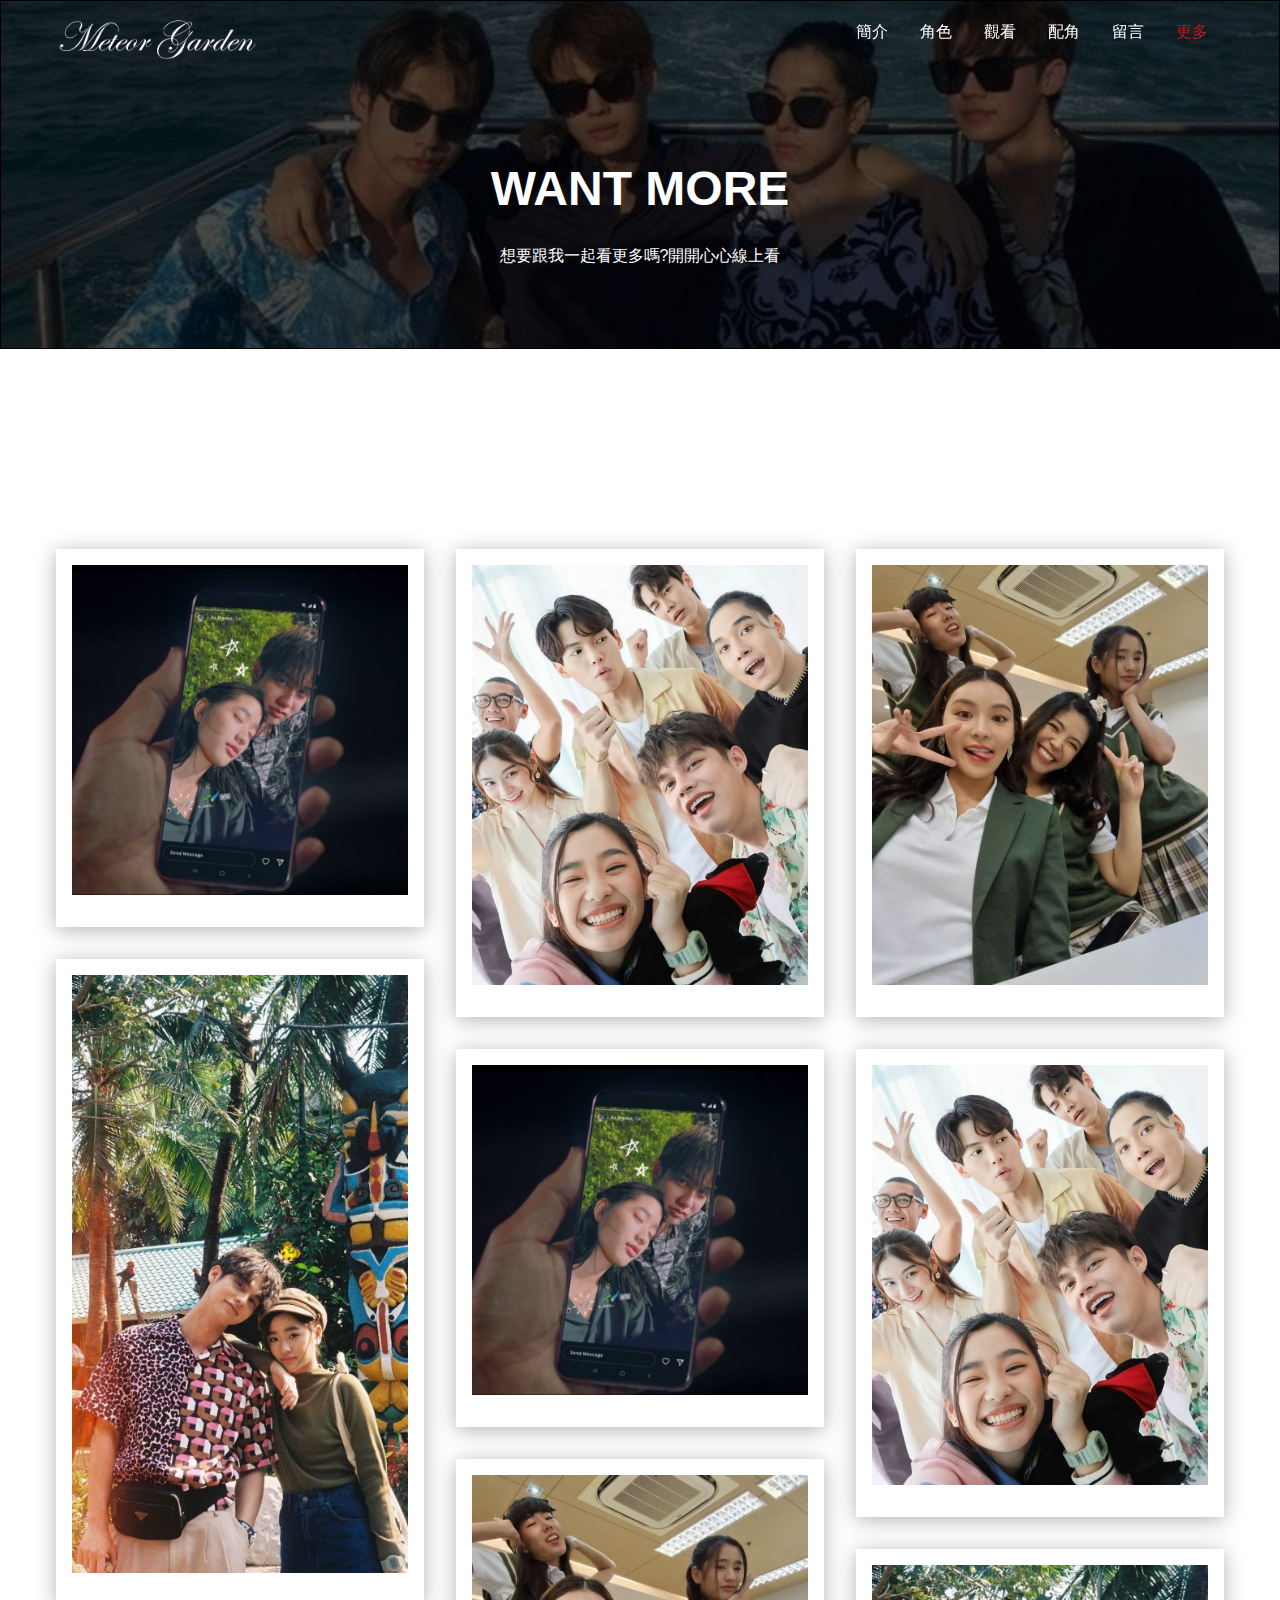
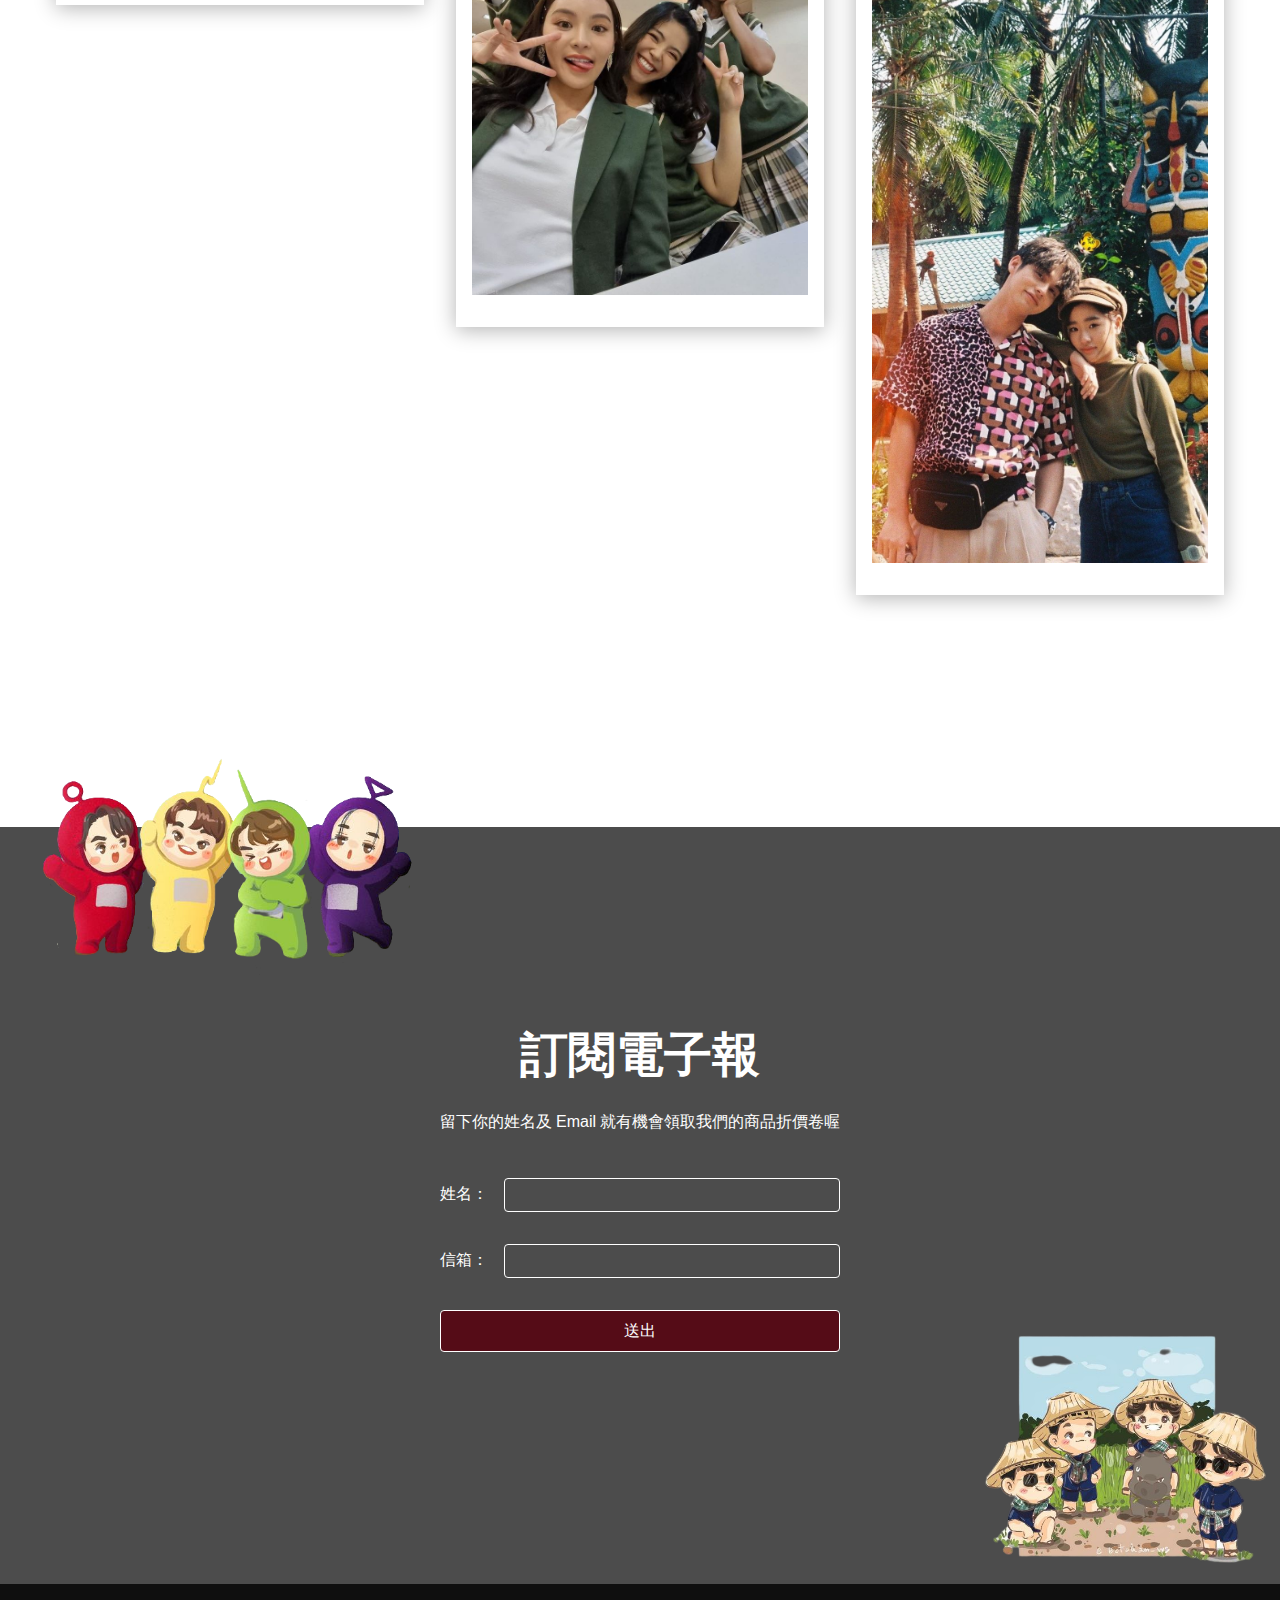
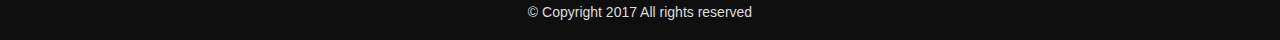
<file: evaluation.html>
<!DOCTYPE html>
<html lang="zh-Hent-TW">
<head>
	<meta charset="UTF-8">
	<meta name="viewport" content="width=device-width, initial-scale=1.0">
	<title>流星花園</title>
	<!-- Normalize -->
	<link rel="stylesheet" href="assets/css/normalize.css">
	<!-- Vendor -->
	<link rel="stylesheet" href="assets/vendor/owlcarousel2/assets/owl.carousel.min.css">
	<link rel="stylesheet" href="assets/vendor/fancybox3/jquery.fancybox.css">
	<!-- <link rel="stylesheet" href="assets/vendor/owlcarousel2/assets/owl.theme.default.min.css"> -->
	<!-- Custom -->
	<link rel="stylesheet" href="assets/css/style.css">
</head>
<body>
	<div class="wrapper">

		<!-- Start header -->
		<header class="header">
			<div class="navbar">
				<div class="container">
					<a href="#!" class="brand">
						<h1>rimoo café</h1>
					</a>
					<ul class="nav js-onePageNav">
						<li class="nav-item">
							<a href="index.html#about" class="nav-link">簡介</a>
						</li>
						<li class="nav-item">
							<a href="index.html#service" class="nav-link">角色</a>
						</li>
						<li class="nav-item">
							<a href="index.html#reservation" class="nav-link">觀看</a>
						</li>
						<li class="nav-item">
							<a href="index.html#menu" class="nav-link">配角</a>
						</li>
						<li class="nav-item">
							<a href="index.html#contact" class="nav-link">留言</a>
						</li>
						<li class="nav-item active">
							<a href="evaluation.html" class="nav-link">更多</a>
						</li>
						<!-- <a href="#!" class="close-btn">
							<span></span>
							<span></span>
						</a> -->
					</ul>
					<a href="#!" class="menu-toggle">
						<span></span>
						<span></span>
						<span></span>
					</a>
				</div>
			</div>
		</header>
		<!-- End header -->

		<!-- Start main -->
		<section class="main">
			
			<!-- Start page title -->
			<div class="page-title">
				<div class="mask-dark"></div>
				<div class="section-intro js-fadeInUp">
					<h2 class="title">WANT MORE</h2>
					<p class="para">想要跟我一起看更多嗎?開開心心線上看</p>
				</div>
			</div>
			<!-- End page title -->

			<!-- Start evaluation -->
			<div class="hero">
				<div class="container">
					<div class="masonry-row">
						<div class="masonry-col">
							<div class="eval-card">
								<img class="image" src="assets/images/evaluation/002.jpg" alt="">
								
							</div>
						</div>
						<div class="masonry-col">
							<div class="eval-card">
								<img class="image" src="assets/images/evaluation/001.jpg" alt="">
								
							</div>
						</div>
						<div class="masonry-col">
							<div class="eval-card">
								<img class="image" src="assets/images/evaluation/003.jpg" alt="">
								
							</div>
						</div>
						<div class="masonry-col">
							<div class="eval-card">
								<img class="image" src="assets/images/evaluation/004.jpg" alt="">
								
							</div>
						</div>
						<div class="masonry-col">
							<div class="eval-card">
								<img class="image" src="assets/images/evaluation/002.jpg" alt="">
								
							</div>
						</div>
						<div class="masonry-col">
							<div class="eval-card">
								<img class="image" src="assets/images/evaluation/001.jpg" alt="">
								
							</div>
						</div>
						<div class="masonry-col">
							<div class="eval-card">
								<img class="image" src="assets/images/evaluation/003.jpg" alt="">
								
							</div>
						</div>
						<div class="masonry-col">
							<div class="eval-card">
								<img class="image" src="assets/images/evaluation/004.jpg" alt="">
								
							</div>
						</div>
					</div>
				</div>
			</div>
			<!-- End evaluation -->
			
		</section>
		<!-- End main -->

		<!-- Start footer -->
		<footer class="footer">
			<div class="mask-dark"></div>
			<div class="hero">
				<img src="assets/images/parallax/006.png" alt="" class="rellax parallax-6" data-rellax-speed="-2">
				<img src="assets/images/parallax/007.png" alt="" class="rellax parallax-7" data-rellax-speed="-2">
				<div class="container">
					<!-- <a href="#!" class="brand"></a>
					<ul class="nav">
						<li class="nav-item">
							<a href="" class="nav-link">關於</a>
						</li>
						<li class="nav-item">
							<a href="" class="nav-link">服務</a>
						</li>
						<li class="nav-item">
							<a href="" class="nav-link">訂位</a>
						</li>
						<li class="nav-item">
							<a href="" class="nav-link">菜單</a>
						</li>
						<li class="nav-item">
							<a href="" class="nav-link">聯絡</a>
						</li>
					</ul> -->
					<div class="section-intro js-fadeInUp">
						<h2 class="title">訂閱電子報</h2>
						<p class="para">留下你的姓名及 Email 就有機會領取我們的商品折價卷喔</p>
					</div>

					<form class="form js-fadeInUp" action="http://www.newsleopard.com/mailverify.htm?x=0000000065862abb01658ae5d37d35b1" target="popupwindow" method="post" onsubmit="window.open('', 'popupwindow', 'yesscrollbars=,width=350,height=115');return true">
						<div class="form__item">
							<label class="form__label" for="name">姓名：</label>
							<input id="name" class="form__input" type="text" name="name">
						</div>
						<div class="form__item">
							<label class="form__label" for="mail">信箱：</label>
							<input id="mail" class="form__input" type="email" name="email">
						</div>
						<div class="form__item">
							<input class="form__submit btn btn-primary btn-lg" type="submit" value="送出">
						</div>
					</form>

				</div>
			</div>
			<div class="copyright">
				<p>© Copyright 2017 All rights reserved</p>
			</div>
		</footer>
		<!-- End footer -->

	</div>
</body>
<!-- JS -->
<!-- lib -->
<script src="assets/vendor/jquery/jquery-3.3.1.min.js"></script>
<!-- vendor -->
<script src="assets/vendor/masonry/masonry.pkgd.min.js"></script>
<!-- custom -->
<script>
	// 導覽列的變化
	// x = $('.navbar').height();
	// console.log(x);
	// 抓取視窗偵測滾動事件
	$(window).scroll(function(){
		scrolledPx = $(this).scrollTop(); //抓取滾動距離
		if(scrolledPx >= 80){ //條件判斷 "如果滾動距離大於200px"
			$('.navbar').addClass('active'); //加上 active class
		}else{
			$('.navbar').removeClass('active'); //移除 active class
		}
	})

	// 彈跳選單 or 下拉選單
	$('.menu-toggle').on('click', function(){
		$(this).toggleClass('active');
		$('.navbar .nav').toggleClass('active');
	})
	$('.nav-link').on('click', function(){
		$('.menu-toggle').removeClass('active');
		$('.navbar .nav').removeClass('active');
	})

	// Masonry
	$('.masonry-row').masonry({
		itemSelector: '.masonry-col'
	});

</script>

</html>
</file>
<file: assets/css/style.css>
/**
 * Page name
 * Copyright 2017
 * Author
 * Licensed 
 */
/*------------------------------------*\
    Content
\*------------------------------------*/
/**
 * Content............You're reading it!
 * Globel...............Set common style
 * Layout...........Set grid
 * Components...........Set components styles
 */
 
 
/*------------------------------------*\
    Globel
\*------------------------------------*/
*{
	box-sizing: border-box;
	position: relative;
}
html,body{
	font-family: '微軟正黑體', arial;
}
h1,h2,h3,h4,h5,h6,p{
	padding: 0;
	margin: 0;
}
ul{
	list-style: none;
	margin: 0;
	padding: 0;
}
a{
	text-decoration: none;
	color: white;
	outline: none;
}

/*------------------------------------*\
    Layout
\*------------------------------------*/
.container{
	max-width: 1200px;
	margin: 0 auto;
	/*border: 1px solid #ccc;*/
	height: 100%;
	padding-right: 16px;
	padding-left: 16px;
}
.row{
	margin-left: -16px;
	margin-right: -16px;
}
.row:after{
	content: '';
	display: block;
	clear: both;
}
.col-lg-6,.col-lg-4,.col-lg-3,
.col-md-6,.col-md-12,
.col-sm-12{
	float: left;
	/*border: 1px solid red;*/
	padding-left: 16px;
	padding-right: 16px;
}
.col-lg-6{
	width: 50%;
}
.col-lg-4{
	width: 33.3333333%;
}
.col-lg-3{
	width: 25%;
}
@media (max-width: 768px){
	.col-md-6{
		width: 50%;
	}
	.col-md-12{
		width: 100%;
	}
}
@media (max-width: 576px){
	.col-sm-12{
		width: 100%;
	}
}
/*------------------------------------*\
    Components
\*------------------------------------*/

/* btn */
.btn{
	display: inline-block;
	font-size: 16px;
	line-height: 24px;
	padding: 4px 16px;
	border: 1px solid #fff;
	color: #fff;
	border-radius: 4px;
	transition: all 0.3s;
	cursor: pointer;
	outline: none;
}
/* 大小設定 */
.btn.btn-lg{
	padding: 8px 32px;
}
/* 主要按鈕 */
.btn.btn-primary{
	background-color: #550c17;
	color: #fefefe;
}
.btn.btn-primary:hover{
	background-color: #aa223c;
	border: 1px solid #fefefe;
}
/* 次要按鈕 */
.btn.btn-secondary{
	border: 1px solid #fefefe;
	color: #fefefe;
}
.btn.btn-secondary:hover{
	background-color: #524774;
	color: #fefefe;
}
.btn-group-center{
	text-align: center;
}
.btn-group-center .btn{
	margin-left: 12px;
	margin-right: 12px;
}
.btn-group-right{
	text-align: right;
}
.btn-group-right .btn{
	margin-left: 24px;
}
@media (max-width: 576px){
	.btn-group-center{
		display: flex;
		flex-direction: column;
		width: 240px;
		margin: 0 auto;
	}
	.btn-group-center .btn{
		margin-bottom: 24px;
	}
	.btn-group-center .btn:last-child{
		margin-bottom: 0;
	}
}

/* image-container */
.image-container{
	width: 100%;
}
.image-container:before{
	content: '';
	display: block;
	width: 100%;
	padding-top: 75%;
}
.image-container .image{
	position: absolute;
	top: 0;
	left: 0;
	width: 100%;
	height: 120%;
	background-size: cover;
	background-repeat: no-repeat;
}

/* navbar */
.navbar{
	height: 100px;
	/*background-color: rgba(0,0,0,0.8);*/
	/* border-bottom: 1px solid #666; */
	position: fixed;
	top: 0;
	left: 0;
	z-index: 500;
	width: 100%;
	transition: all 0.3s;
}
.navbar.active{
	height: 64px;
	border-bottom: 0px;
	background-color: rgba(0,0,0,0.8);
}
.navbar .brand{
	display: inline-block;
	width: 200px;
	height: 80px;
	background-image: url('../images/common/logo.png');
	background-size: contain;
	background-position: center;
	background-repeat: no-repeat;

	text-indent: 100%;
	white-space: nowrap;
	overflow: hidden;
	transition: all 0.3s;
}
.navbar.active .brand{
	width: 160px;
	height: 64px;
}
.navbar .nav{
	float: right;
}
.navbar .nav .nav-item{
	float: left;
}
.navbar .nav .nav-link{
	color: #fefefe;
	display: block;
	line-height: 24px;
	padding: 20px 16px;
	transition: all 0.3s;
}
.navbar .nav .nav-link:hover,
.navbar .nav .nav-item.active .nav-link{
	color: #b61d22;
}
@media (max-width: 768px){
	.navbar .nav{
		position: fixed;
		top: 0;
		left: 0;
		width: 100%;
		height: 100%;
		background-color: #000;
		z-index: 500;

		display: flex;
		justify-content: center;
		flex-direction: column;
		
		opacity: 0;
		visibility: hidden;
		transition: all 0.3s;
	}
	.navbar .nav.active{
		opacity: 1;
		visibility: visible;
	}
	.navbar .nav .nav-item{
		float: none;
	}
	.navbar .nav .nav-item .nav-link{
		width: 100%;
		padding: 12px 16px;
		text-align: center;
	}
}

/* menu-toggle */
.menu-toggle{
	width: 48px;
	height: 48px;
	float: right;
	margin-top: 8px;
	padding: 12px 8px;
	display: none;
	z-index: 600;
}
@media (max-width: 768px){
	.menu-toggle{
		display: block;
	}
}
.menu-toggle span{
	width: 32px;
	height: 2px;
	display: block;
	background-color: #b61d22;
	/*margin-bottom: 8px;*/
	position: absolute;
	left: 50%;
	transform: translate(-50%,0);
	transition: all 0.3s;
}
.menu-toggle span:nth-child(1){
	top: 12px;
}
.menu-toggle.active span:nth-child(1){
	top: 50%;
	transform: translate(-50%,-50%) rotate(45deg);
}
.menu-toggle span:nth-child(2){
	top: 22px;
}
.menu-toggle.active span:nth-child(2){
	opacity: 0;
}
.menu-toggle span:nth-child(3){
	top: 32px;
}
.menu-toggle.active span:nth-child(3){
	top: 50%;
	transform: translate(-50%,-50%) rotate(-45deg);
}


/* close-btn */
.close-btn{
	width: 48px;
	height: 48px;
	position: absolute;
	right: 16px;
	top: 8px;
	display: none;
}
@media (max-width: 768px){
	.close-btn{
		display: block;
	}
}
.close-btn span{
	width: 40px;
	height: 2px;
	background-color: #b61d22;
	display: block;
	position: absolute;
	top: 50%;
	left: 50%;
	transform: translate(-50%,-50%);
}
.close-btn span:nth-child(1){
	transform: translate(-50%,-50%) rotate(45deg);
}
.close-btn span:nth-child(2){
	transform: translate(-50%,-50%) rotate(-45deg);
}

/* hero */
.hero{
	padding-top: 200px;
	padding-bottom: 200px;
}
@media (max-width: 768px){
	.hero{
		padding-top: 80px;
		padding-bottom: 80px;
	}
}
.hero.hero-bg-white{
	background-color: #fefefe;
}
.hero.hero-bg-grey{
	background-color: #544772;
}

/* jumbotron */
.jumbotron{
	border: 1px solid #000;
	padding-top: 184px;
	padding-bottom: 120px;
	/*background-image: url('../images/bg/bg001.jpg');*/
	background-position: center;
	background-size: cover;
	background-attachment: fixed;
}
.jumbotron .mask-dark{
	background-color: rgba(0,0,0,0.2);
}
.jumbotron .logo-image{
	width: 320px;
	height: 230px;
	background-image: url('../images/common/big logo.png');
	background-position: center;
	background-size: contain;
	background-repeat: no-repeat;
	margin: 0 auto;
}
@media (max-width: 768px){
	.jumbotron{
		padding-top: 144px;
		padding-bottom: 80px;
	}
	.jumbotron .logo-image{
		width: 200px;
		height: 200px;
	}
}

/* mask */
.mask-dark{
	position: absolute;
	width: 100%;
	height: 100%;
	left: 0;
	top: 0;
	background-color: rgba(0,0,0,0.7);
}

/* about-preview */
@media (max-width: 768px){
	.about-preview{
		margin-bottom: 48px;
	}
}
.about-preview .title{
	font-size: 40px;
	color: #0c0c0c;
	margin-bottom: 24px;
	margin-top: 80px;
}
@media (max-width: 992px){
	.about-preview .title{
		margin-top: 0;
	}
}
.about-preview .para{
	font-size: 16px;
	line-height: 32px;
	color: #0c0c0c;
	margin-bottom: 24px;
}

/* section-intro */
.section-intro{
	text-align: center;
	margin-bottom: 40px;
}
.section-intro .title{
	font-size: 48px;
	color:#0c0c0c;
	margin-bottom: 24px;
}
.section-intro .para{
	font-size: 16px;
	line-height: 32px;
	color: #0c0c0c;
}
@media (max-width: 768px){
	.section-intro .title{
		font-size: 32px;
	}
}

/* service-item */
@media (max-width: 768px){
	.service-item{
		margin-bottom: 48px;
	}
	.service-group [class^="col-"]:last-child .service-item{
		margin-bottom: 0;
	}
}
.service-item .preview{
	padding-top: 16px;
}
.service-item .title{
	font-size: 24px;
	color: #333;
	margin-bottom: 20px;
	white-space: nowrap;
	overflow: hidden;
	text-overflow: ellipsis;
}
.service-item .subtitle{
	font-size: 14px;
	color: #b61d22;
	margin-bottom: 16px;
}
.service-item .para{
	color: #333;
	font-size: 16px;
	line-height: 24px;
	margin-bottom: 24px;

	/*border: 1px solid #000;*/
	height: 72px;
	overflow: hidden;
}

/* reservation */
.reservation{
	background-image: url('../images/bg/bg002.jpg');
	background-position: center;
	background-size: cover;
	background-attachment: fixed;
}
.reservation .section-intro .title,
.reservation .section-intro .para{
	color: #fefefe;
}

/* menu-list */
.menu-list{
	margin-bottom: 64px;
}
.menu-list:last-child{
	margin-bottom: 0;
}
.menu-list .title-bar{
	/*border: 1px solid #000;*/
	margin-bottom: 24px;
}
.menu-list .title-bar:after{
	content: '';
	display: block;
	clear: both;
}
.menu-list .title-bar .title{
	font-size: 24px;
	line-height: 40px;
	color: #b61d22;
	float: left;
	padding-left: 16px;
}
.menu-list .title-bar .title:before{
	content: '';
	display: inline-block;
	width: 4px;
	height: 24px;
	background-color: #b61d22;
	
	position: absolute;
	left: 0;
	top: 50%;
	transform: translate(0,-50%);
}
.menu-list .title-bar .btn{
	padding-top: 8px;
	padding-bottom: 8px;
	float: right;
}
.menu-list .list-item .image-container{
	margin-bottom: 16px;
}
.menu-list .list-item .image-container:before{
	padding-top: 100%;
}
.menu-list .list-item .title{
	font-size: 18px;
	color: #333;
	line-height:100px;
	margin-bottom: -30px;
}
.menu-list .list-item .subtitle{
	font-size: 14px;
	color: #d5a26f;
}
@media (max-width: 768px){
	.menu-list .list-item{
		/*margin-bottom: 48px;*/
	}
}

/* owl-carousel */
.owl-theme .owl-dots{
	display: flex;
	justify-content: center;
	margin-top: 24px;
}
@media (max-width: 768px){
	.owl-theme .owl-dots{
		margin-bottom: 24px;
	}
}
.owl-theme button.owl-dot{
	display: inline-block;
	vertical-align: top;
	width: 15px;
	height: 15px;
	border-radius: 50%;
	background-color: #ccc;
	outline: none;
	margin: 0 4px;
}
.owl-theme button.owl-dot.active{
	background-color: #1e251b;
}
.owl-theme .owl-nav{
	position: absolute;
	top: calc((100% - 106px) / 2);
	width: 100%;
}
.owl-theme .owl-nav button.owl-prev,
.owl-theme .owl-nav button.owl-next{
	width: 40px;
	height: 40px;
	border-radius: 50%;
	background-color: #2c3127;
	outline: none;
	color: #fff;
	box-shadow: 0 3px 5px rgba(0,0,0,0.5);
	position: absolute;
	transform: translate(0,-50%);
	top: 0;
	opacity: 0.5;
	transition: all 0.3s;
}
.owl-theme:hover .owl-nav button.owl-prev,
.owl-theme:hover .owl-nav button.owl-next{
	opacity: 1;
}
@media (max-width: 768px){
	.owl-theme .owl-nav button.owl-prev,
	.owl-theme .owl-nav button.owl-next{
		opacity: 1;
	}
}
.owl-theme .owl-nav button.owl-prev{
	left: -16px;
}
.owl-theme .owl-nav button.owl-next{
	right: -16px;
}



/* contact */
.contact-info{
	padding-top: 40px;
}
.contact-info .info-item{
	margin-bottom: 24px;
}
.contact-info .info-item .title{
	color: #b61d22;
	margin-bottom: 16px;
}
.contact-info .info-item .title span{
	display: inline-block;
	line-height: 36px;
}
.contact-info .info-item .info{
	line-height: 32px;
}
.map-container{
	width: 100%;
	padding-top: 75%;
}
.map-container iframe{
	position: absolute;
	top: 0;
	left: 0;
}

/* footer */
.footer{
	background-image: url('../images/bg/bg003.jpg');
	background-position: center;
	background-size: cover;
	background-attachment: fixed;
}
.footer .brand{
	width: 240px;
	height: 240px;
	display: block;
	margin: 0 auto;
	background-image: url('../images/common/logo-w.png');
	background-position: center;
	background-size: contain;
}
@media (max-width: 768px){
	.footer .brand{
		width: 200px;
		height: 200px;
	}
}
.footer .nav{
	display: flex;
	justify-content: center;
}
.footer .nav .nav-link{
	display: block;
	color: #fefefe;
	padding: 24px;
	line-height: 24px;
	transition: all 0.3s;
}
@media (max-width: 768px){
	.footer .nav .nav-link{
		padding: 24px 8px;
	}
}
.footer .nav .nav-link:hover{
	color: #b61d22;
}
.footer .copyright{
	background-color: rgba(0,0,0,0.8);
	color: #ddd;
	text-align: center;
	line-height: 24px;
	padding: 16px 0;
	font-size: 14px;
}
.footer .section-intro .title,
.footer .section-intro .para{
	color: #fff;
}

/* form */
.form{
	max-width: 400px;
	margin: 0 auto;
}
.form__item{
	display: flex;
	margin-bottom: 32px;
	align-items: center;
}
.form__label{
	color: #fff;
	margin-right: 16px;
}
.form__input{
	display: inline-block;
	flex: 1;
	border: 1px solid #fff;
	line-height: 32px;
	background-color: transparent;
	color: #fff;
	border-radius: 4px;
	padding: 0 8px;
	outline: none;
}
.form__input:focus{
	border: 1px solid #d5a26f;
}
.form__submit{
	flex: 1;
}

/* hidden */
.desktop-hidden{
	display: none;
}
@media (max-width: 768px){
	.desktop-hidden{
		display: block;
	}
	.mobile-hidden{
		display: none;
	}
}

/* parallax */
.rellax{
	position: absolute;
}
@media (max-width: 1024px){
	.rellax{
		display: none;
	}
}
.parallax-1{
	width: 30%;
	right: 0;
	top: -20%;
}
.parallax-2{
	width: 20%;
	left: 0;
	top: -20%;
}
.parallax-3{
	width: 25%;
	right: 0;
	top: -25%;
}
.parallax-4{
	width: 30%;
	left: 0;
	top: 0%;
}
.parallax-5{
	width: 22%;
	right: 0;
	top: -15%;
}
.parallax-6{
	width: 30%;
	left: 3%;
	top: -15%;
}
.parallax-7{
	width: 25%;
	right: 0%;
	bottom: 0%;
}

/* evaluation page */

/* page title */
.page-title{
	padding-top: 160px;
	padding-bottom: 76px;
	border: 1px solid #000;
	background-image: url('../images/bg/bg001.jpg');
	background-size: cover;
	background-position: center;
	background-repeat: no-repeat;
}
.page-title .section-intro{
	margin-bottom: 0;
}
.page-title .section-intro .title,
.page-title .section-intro .para{
	color: #fff;
}

/* eval card */
.eval-card{
	padding: 16px;
	box-shadow: 0 3px 20px rgba(0,0,0,0.3);
	margin-bottom: 32px;
}
.eval-card .image{
	display: block;
	width: 100%;
	margin-bottom: 16px;
}
.eval-card .para{
	line-height: 32px;
	font-size: 16px;
}

.masonry-row{
	margin-left: -16px;
	margin-right: -16px;
}
.masonry-col{
	padding-left: 16px;
	padding-right: 16px;
	width: 33.333333%;
}
@media (max-width: 768px){
	.masonry-col{
		width: 50%;
	}
}
@media (max-width: 576px){
	.masonry-col{
		width: 100%;
	}
}
</file>
